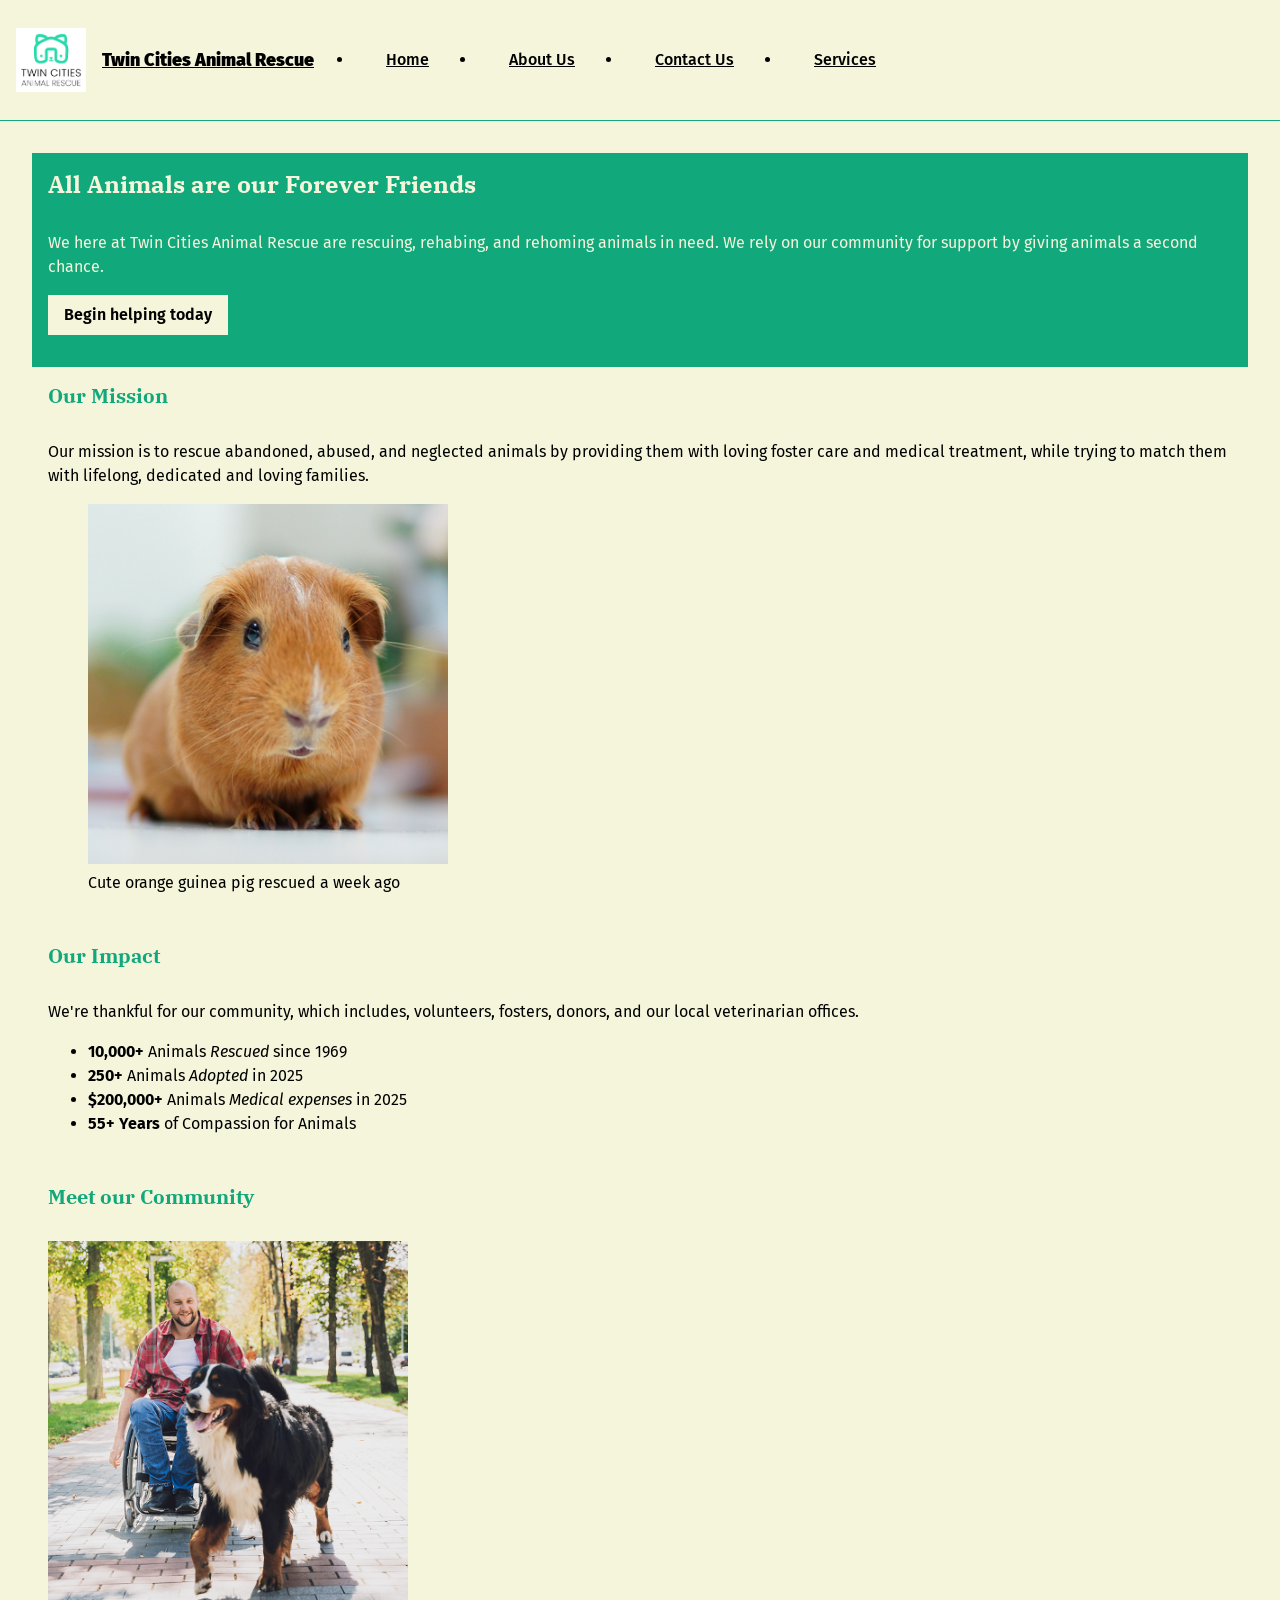
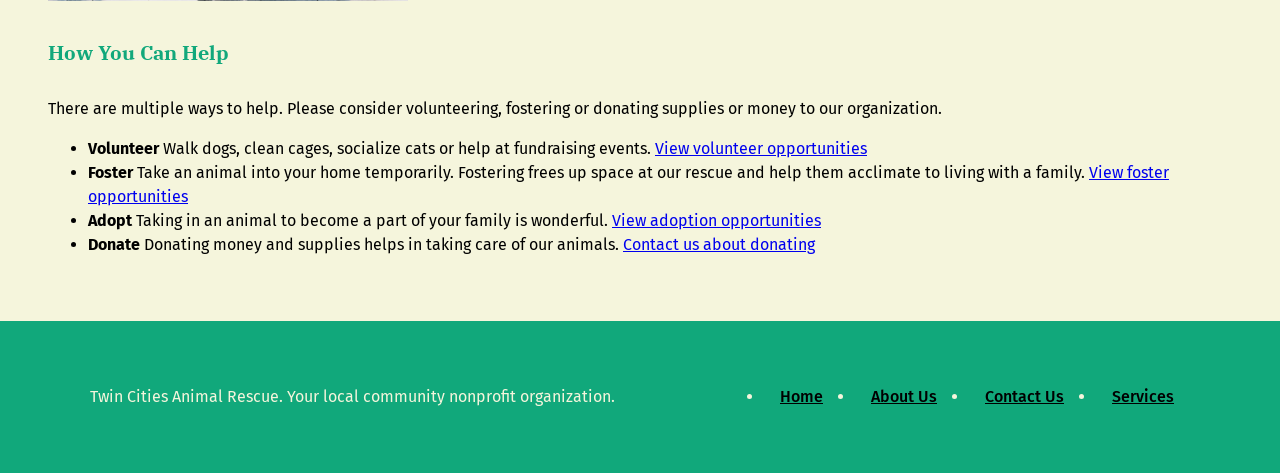
<file: index.html>
<!DOCTYPE html>
<html lang="en">
<head>

    <meta charset="UTF-8">
    <meta name="viewport" content="width=device-width, initial-scale=1.0">
    <title>Twin Cities Animal Rescue</title>
    <link rel="preconnect" href="https://fonts.googleapis.com">
    <link rel="preconnect" href="https://fonts.gstatic.com" crossorigin>
    <link href="https://fonts.googleapis.com/css2?family=Fira+Sans:ital,wght@0,100;0,200;0,300;0,400;0,500;0,600;0,700;0,800;0,900;1,100;1,200;1,300;1,400;1,500;1,600;1,700;1,800;1,900&family=IBM+Plex+Serif:ital,wght@0,100;0,200;0,300;0,400;0,500;0,600;0,700;1,100;1,200;1,300;1,400;1,500;1,600;1,700&display=swap" rel="stylesheet">
    <link rel="stylesheet" href="css/styles.css">

</head>

<body>

    <header>

        <div class="header-inner">
        <a class="brand" href="index.html">  
        <img src="media/Animal Shelter_c/rescue-logo_c.png" alt="Twin Cities Animal Rescue logo" width="800" height="600">
        <span class="brand-name">Twin Cities Animal Rescue</span></a>
        <nav aria-label="Primary Navigation">
            <ul>
                <li><a href="index.html" aria-current="page">Home</a></li>
                <li><a href="about.html">About Us</a></li>
                <li><a href="contact.html">Contact Us</a></li>
                <li><a href="services.html">Services</a></li>
            </ul>
        </nav>
        </div>
      
    </header>

    <main>
        <section class="hero">
        <h1>All Animals are our Forever Friends</h1>
        <p>We here at Twin Cities Animal Rescue are rescuing, rehabing, and rehoming animals 
            in need. We rely on our community for support by giving animals a second chance.</p>
        <p><a class="button" href="contact.html">Begin helping today</a></p>
        </section>
        
        <section aria-label="mission-statement">
            <h2 id="mission-statement">Our Mission</h2>
            <p>Our mission is to rescue abandoned, abused, and neglected animals by
                providing them with loving foster care and medical treatment, while trying
                to match them with lifelong, dedicated and loving families.
            </p>
            <figure>
                <img src="media/Animal Shelter_c/rescue-pet_c.png" alt="A cute close up of an orange guinea pig" width="360" height="360">
                <figcaption>Cute orange guinea pig rescued a week ago</figcaption>
            </figure>
        </section>

        <section aria-label="impact-stats">
            <h2 id="impact-stats">Our Impact</h2>
            <p>We're thankful for our community, which includes, volunteers, fosters, donors, 
                and our local veterinarian offices.</p>
            <ul>
                <li><strong>10,000+</strong> Animals <em>Rescued</em> since 1969</li>
                <li><strong>250+</strong> Animals <em>Adopted</em> in 2025</li>
                <li><strong>$200,000+</strong> Animals <em>Medical expenses</em> in 2025</li>
                <li><strong>55+ Years</strong> of Compassion for Animals</li>
            </ul>
        </section>

        <section aria-label="rescue-feature">
            <h2 id="rescue-feature">Meet our Community</h2>
            <picture>
                <source media="(min-width: 801px)" srcset="media/Animal Shelter_c/rescue-feature-large_c">
                <source media="(max-width: 800px)" srcset="media/Animal Shelter_c/rescue-feature-small_c">
                <img src="media/Animal Shelter_c/rescue-feature-small_c.png" alt="Man in jeans and plaid shirt sitting in a 
                wheelchair with a large saint bernese dog" width="360" height="360">
            </picture>
        </section>

        <section aria-label="help-section">
            <h2 id="help-section">How You Can Help</h2>
            <p>There are multiple ways to help. Please consider volunteering, fostering or
                donating supplies or money to our organization.
            </p>
            <ul>
                <li><strong>Volunteer</strong> Walk dogs, clean cages, socialize cats or help at 
                    fundraising events. <a href="services.html">View volunteer opportunities</a></li>
                <li><strong>Foster</strong> Take an animal into your home temporarily. Fostering frees 
                    up space at our rescue and help them acclimate to living with a family. 
                    <a href="services.html">View foster opportunities</a></li>
                <li><strong>Adopt</strong> Taking in an animal to become a part of your family is wonderful. 
                    <a href="services.html">View adoption opportunities</a></li>
                <li><strong>Donate</strong> Donating money and supplies helps in taking care of our animals. 
                    <a href="contact.html">Contact us about donating</a></li>
            </ul>
        </section>

    </main>

    <footer>

        <div class="footer-inner">
        <p>Twin Cities Animal Rescue. Your local community nonprofit organization.</p>
        <nav aria-label="Footer Navigation">
            <ul>
                <li><a href="index.html">Home</a></li>
                <li><a href="about.html">About Us</a></li>
                <li><a href="contact.html">Contact Us</a></li>
                <li><a href="services.html">Services</a></li>
            </ul>
        </nav>
    </div>

    </footer>
</body>
</html>
</file>
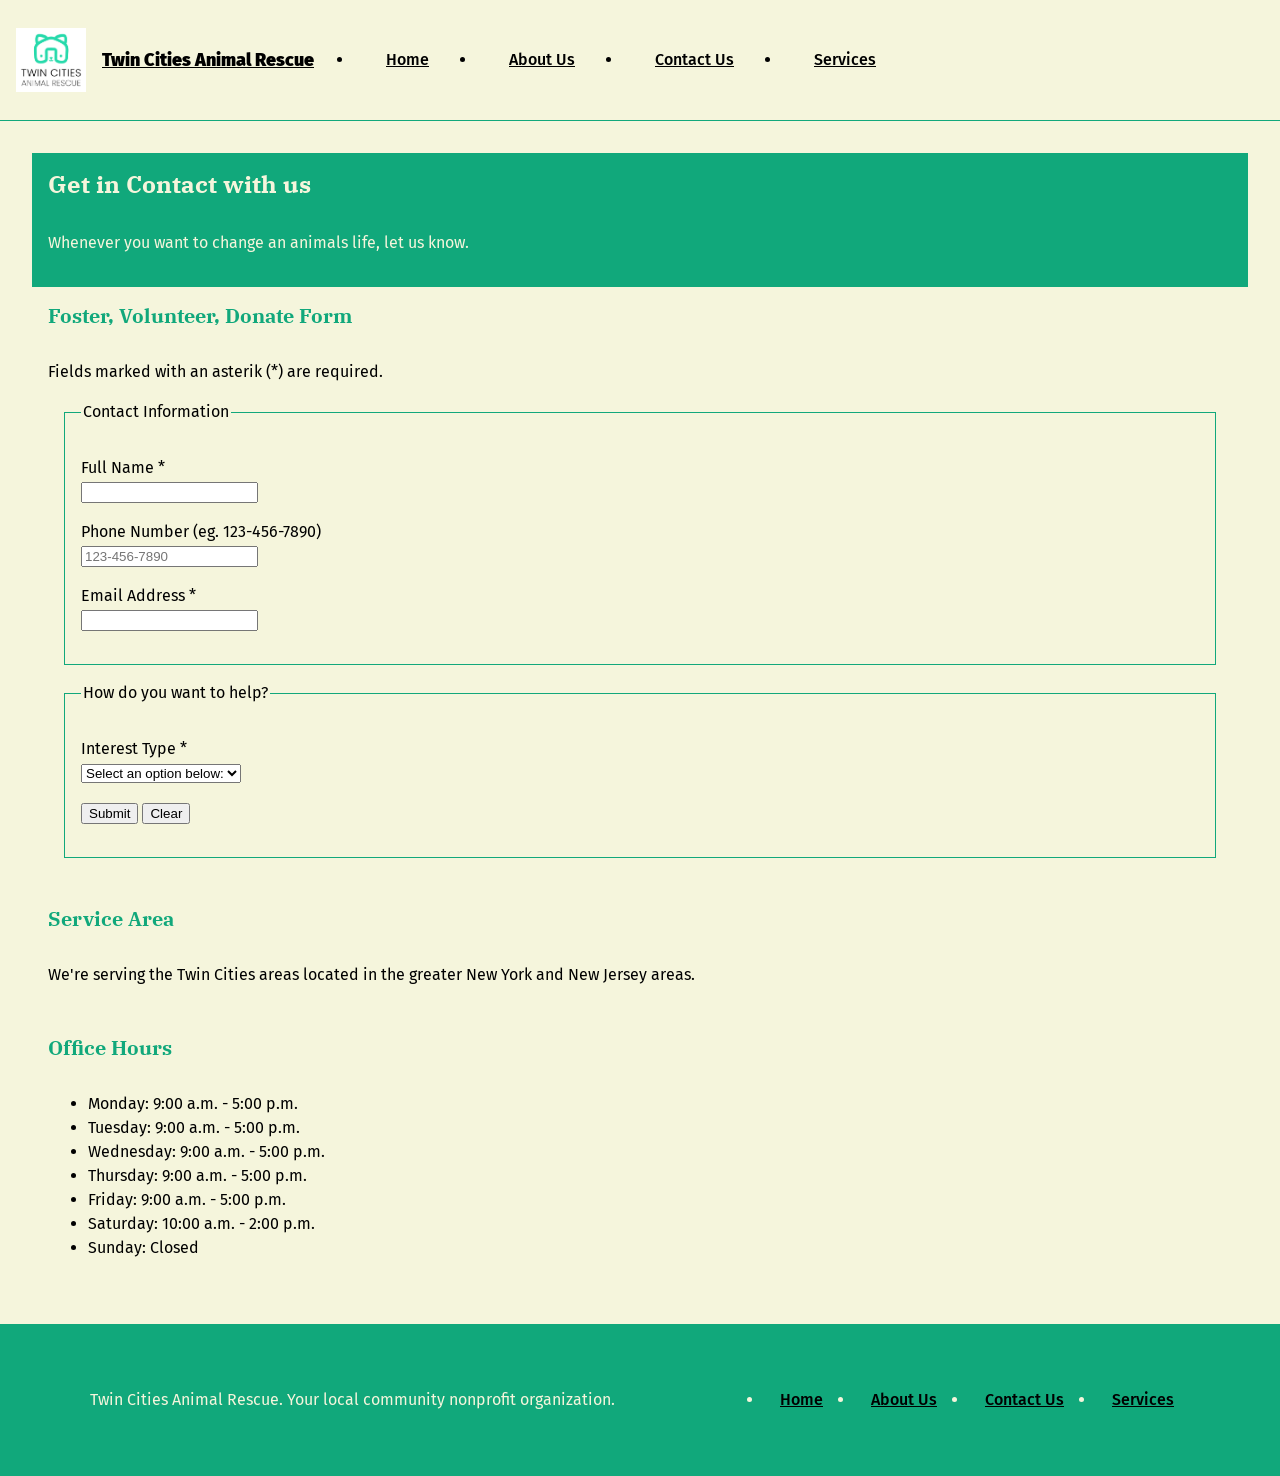
<file: contact.html>
<!DOCTYPE html>
<html lang="en">
<head>

    <meta charset="UTF-8">
    <meta name="viewport" content="width=device-width, initial-scale=1.0">
    <title>Contact Us | Twin Cities Animal Rescue</title>
    <link rel="preconnect" href="https://fonts.googleapis.com">
    <link rel="preconnect" href="https://fonts.gstatic.com" crossorigin>
    <link href="https://fonts.googleapis.com/css2?family=Fira+Sans:ital,wght@0,100;0,200;0,300;0,400;0,500;0,600;0,700;0,800;0,900;1,100;1,200;1,300;1,400;1,500;1,600;1,700;1,800;1,900&family=IBM+Plex+Serif:ital,wght@0,100;0,200;0,300;0,400;0,500;0,600;0,700;1,100;1,200;1,300;1,400;1,500;1,600;1,700&display=swap" rel="stylesheet">
    <link rel="stylesheet" href="css/styles.css">

</head>

<body>
    <header>

        <div class="header-inner">
        <a class="brand" href="index.html">
        <img src="media/Animal Shelter_c/rescue-logo_c.png" alt="Twin Cities Animal Rescue logo" width="800" height="600">
        <span class="brand-name">Twin Cities Animal Rescue</span></a>
        <nav aria-label="Primary Navigation">
            <ul>
                <li><a href="index.html">Home</a></li>
                <li><a href="about.html">About Us</a></li>
                <li><a href="contact.html" aria-current="page">Contact Us</a></li>
                <li><a href="services.html">Services</a></li>
            </ul>
        </nav>
        </div>
      
    </header>

    <main>

        <section class="hero">
        <h1>Get in Contact with us</h1>
        <p>Whenever you want to change an animals life, let us know.</p>
        </section>

        <section aria-label="interest-form">
            <h2 id="interest-form">Foster, Volunteer, Donate Form</h2>
            <p>Fields marked with an asterik (*) are required.</p>
            <div class="saved-panel" id="saved-roles-note" role="status" hidden>
                <p id="saved-roles-text"></p>
                <p><a href="services.html">Change saved roles</a></p>
            </div>
            <form action="#" method="post" id="contact-form">
                <fieldset>
                    <legend>Contact Information</legend>
                    <p>
                        <label for="name">Full Name *</label><br>
                        <input type="text" id="name" name="name" required minlength="2" maxlength="100" autocomplete="name" aria-describedby="name-error"><br>
                        <span class="error-message" id="name-error"></span>
                    </p>
                    <p>
                        <label for="phone">Phone Number (eg. 123-456-7890)</label><br>
                        <input type="tel" id="phone" name="phone" pattern="[0-9]{3}-[0-9]{3}-[0-9]{4}" 
                        placeholder="123-456-7890" autocomplete="tel" aria-describedby="phone-error"><br>
                        <span class="error-message" id="phone-error"></span>
                    </p>
                    <p>
                        <label for="email">Email Address *</label><br>
                        <input type="email" id="email" name="email" required autocomplete="email" aria-describedby="email-error"><br>
                        <span class="error-message" id="email-error"></span>
                    </p>
                </fieldset>

                <fieldset>
                    <legend>How do you want to help?</legend>
                    <p>
                        <label for="interest">Interest Type *</label><br>
                        <select id="interest" name="interest" required aria-describedby="interest-error">
                            <option value="">Select an option below:</option>
                            <option value="foster">Foster</option>
                            <option value="volunteer">Volunteer</option>
                            <option value="adopt">Adopt</option>
                            <option value="donate">Donate</option>
                        </select><br>
                        <span class="error-message" id="interest-error"></span>
                    </p>    

                        <p class="form-actions">
                            <button type="submit">Submit</button>
                            <button type="reset">Clear</button>
                        </p>
                    <p class="form-status" id="form-status" role="status" tabindex="-1" hidden></p>
                </fieldset>
            </form>

        </section>

        <section aria-label="service-area">

            <h2 id="service-area">Service Area</h2>
            <p>We're serving the Twin Cities areas located in the greater New York and New Jersey areas.</p>

        </section>

        <section aria-label="office-hours">

            <h2 id="office-hours">Office Hours</h2>
            <ul>
                <li>Monday: 9:00 a.m. - 5:00 p.m.</li>
                <li>Tuesday: 9:00 a.m. - 5:00 p.m.</li>
                <li>Wednesday: 9:00 a.m. - 5:00 p.m.</li>
                <li>Thursday: 9:00 a.m. - 5:00 p.m.</li>
                <li>Friday: 9:00 a.m. - 5:00 p.m.</li>
                <li>Saturday: 10:00 a.m. - 2:00 p.m.</li>
                <li>Sunday: Closed</li>
            </ul>
            
        </section>

    </main>

    <footer>

        <div class="footer-inner">
        <p>Twin Cities Animal Rescue. Your local community nonprofit organization.</p>
        <nav aria-label="Footer Navigation">
            <ul>
                <li><a href="index.html">Home</a></li>
                <li><a href="about.html">About Us</a></li>
                <li><a href="contact.html">Contact Us</a></li>
                <li><a href="services.html">Services</a></li>
            </ul>
        </nav>
        </div>
        
    </footer>
    <script src="js/script.js"></script>
</body>
</html>
</file>
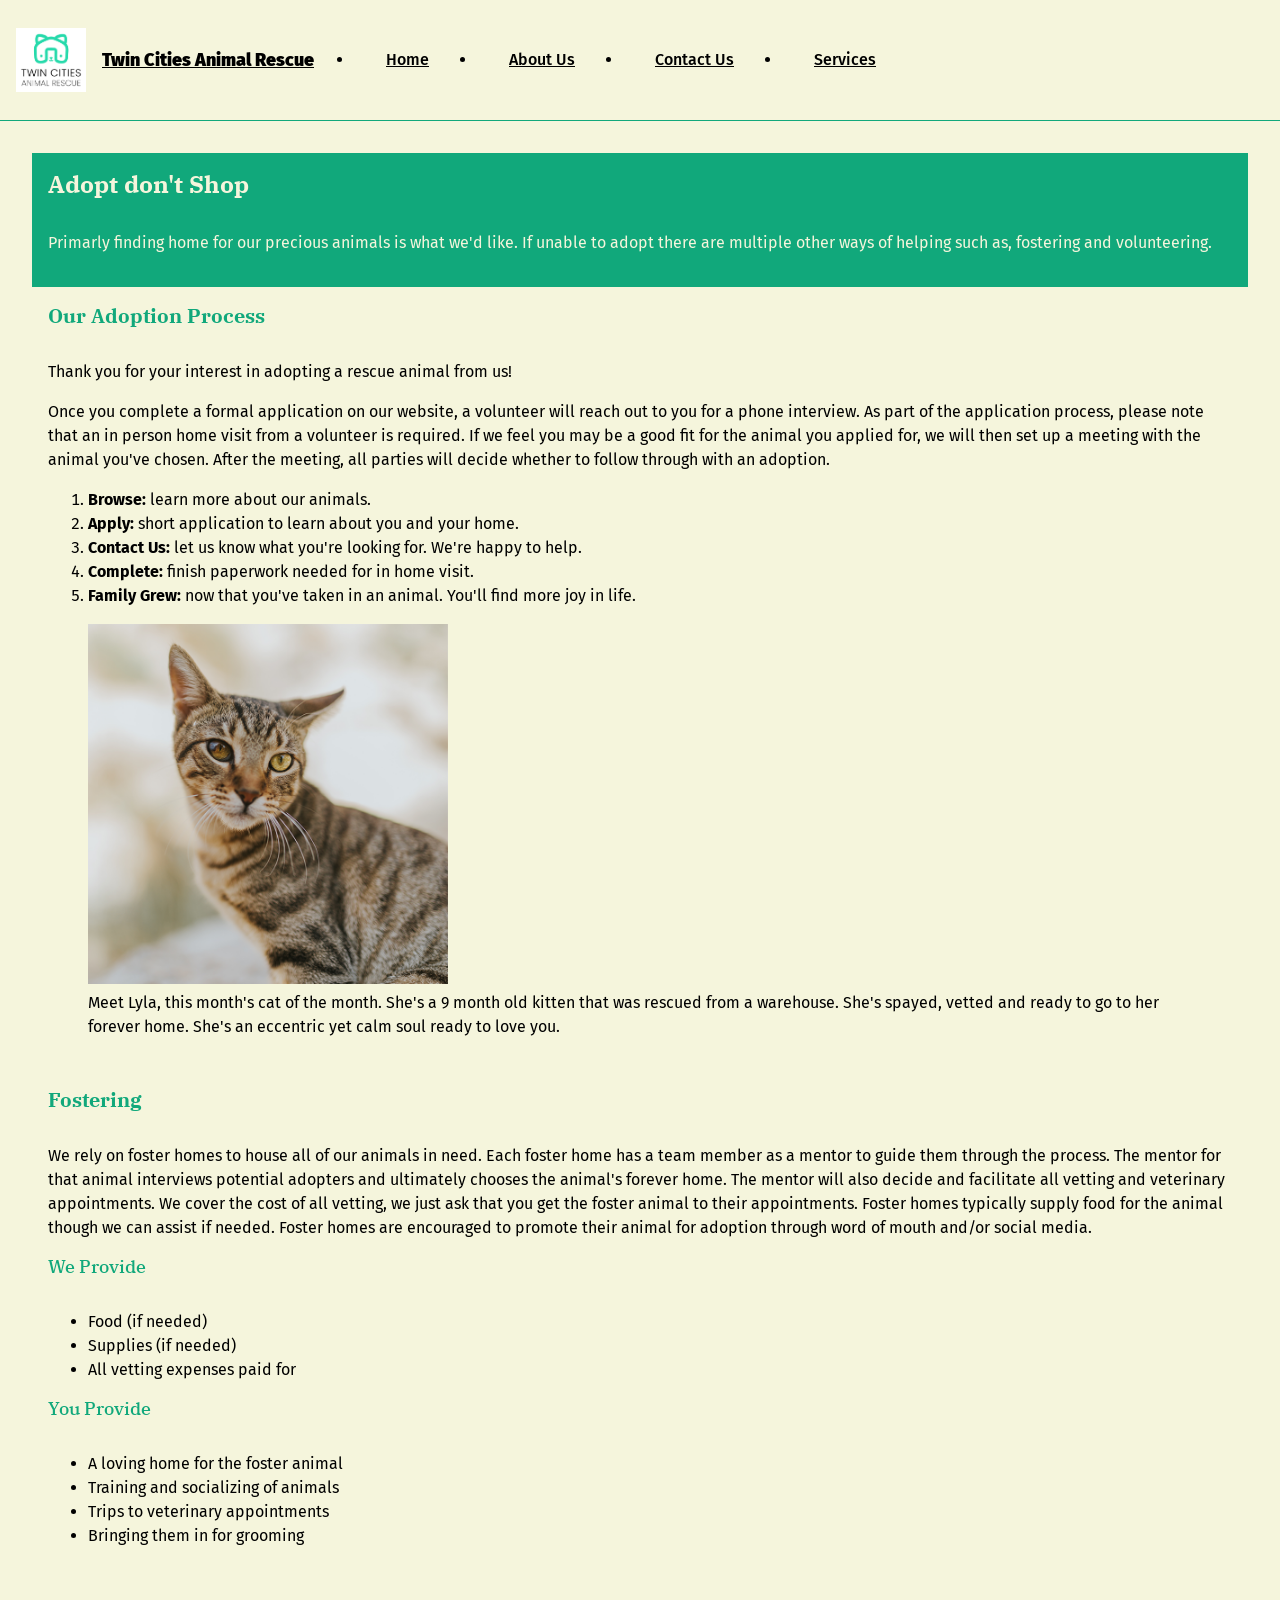
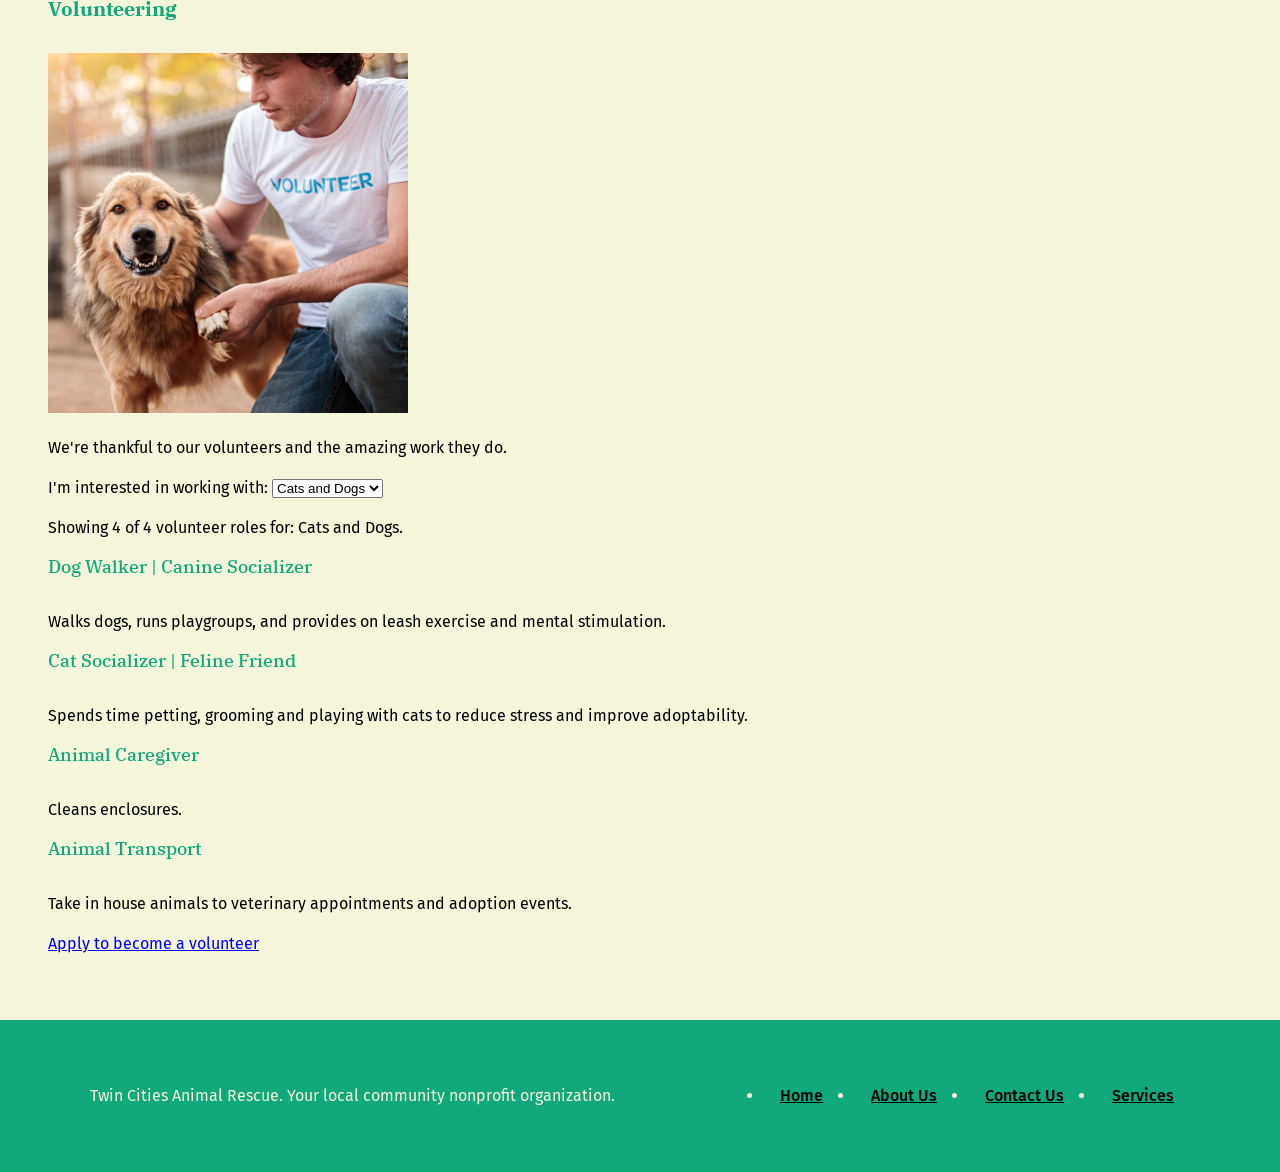
<file: services.html>
<!DOCTYPE html>
<html lang="en">
<head>

    <meta charset="UTF-8">
    <meta name="viewport" content="width=device-width, initial-scale=1.0">
    <title>Services | Twin Cities Animal Rescue</title>
    <link rel="preconnect" href="https://fonts.googleapis.com">
    <link rel="preconnect" href="https://fonts.gstatic.com" crossorigin>
    <link href="https://fonts.googleapis.com/css2?family=Fira+Sans:ital,wght@0,100;0,200;0,300;0,400;0,500;0,600;0,700;0,800;0,900;1,100;1,200;1,300;1,400;1,500;1,600;1,700;1,800;1,900&family=IBM+Plex+Serif:ital,wght@0,100;0,200;0,300;0,400;0,500;0,600;0,700;1,100;1,200;1,300;1,400;1,500;1,600;1,700&display=swap" rel="stylesheet">
    <link rel="stylesheet" href="css/styles.css">

</head>

<body>
    <header>

        <div class="header-inner">
        <a class="brand" href="index.html">  
        <img src="media/Animal Shelter_c/rescue-logo_c.png" alt="Twin Cities Animal Rescue logo" width="800" height="600">
        <span class="brand-name">Twin Cities Animal Rescue</span></a>        
        <nav aria-label="Primary Navigation">
            <ul>
                <li><a href="index.html">Home</a></li>
                <li><a href="about.html">About Us</a></li>
                <li><a href="contact.html">Contact Us</a></li>
                <li><a href="services.html" aria-current="page">Services</a></li>
            </ul>
        </nav>
        </div>
      
    </header>

    <main>

        <section class="hero">
        <h1>Adopt don't Shop</h1>
        <p>Primarly finding home for our precious animals is what we'd like. If unable to adopt
            there are multiple other ways of helping such as, fostering and volunteering.
        </p>
        </section>

        <section aria-label="adoption-header">
            <h2 id="adoption-header">Our Adoption Process</h2>
            <p>Thank you for your interest in adopting a rescue animal from us!</p>
            <p>Once you complete a formal application on our website, a volunteer will reach out to you
                for a phone interview. As part of the application process, please note that an in person 
                home visit from a volunteer is required. If we feel you may be a good fit for the animal 
                you applied for, we will then set up a meeting with the animal you've chosen. After the
                meeting, all parties will decide whether to follow through with an adoption.
            </p>
            <ol>
                <li><strong>Browse:</strong> learn more about our animals.</li>
                <li><strong>Apply:</strong> short application to learn about you and your home.</li>
                <li><strong>Contact Us:</strong> let us know what you're looking for. We're happy to help.</li>
                <li><strong>Complete:</strong> finish paperwork needed for in home visit.</li>
                <li><strong>Family Grew:</strong> now that you've taken in an animal. You'll find more joy in life.</li>
            </ol>
            <figure>
                <img src="media/Animal Shelter_c/rescue-pet-spotlight_c.png" alt="A tabby kitten about 6 months to a year 
                old with one golden eye and an amber colored eye." width="360" height="360">
                <figcaption>Meet Lyla, this month's cat of the month. She's a 9 month old kitten that was rescued from a warehouse.
                    She's spayed, vetted and ready to go to her forever home. She's an eccentric yet calm soul ready to love you.
                </figcaption>
            </figure>
        </section>

        <section aria-label="fostering-header">
            <h2 id="fostering-header">Fostering</h2>
            <p>We rely on foster homes to house all of our animals in need. Each foster home has a team member as a mentor
                to guide them through the process. The mentor for that animal interviews potential adopters and ultimately
                chooses the animal's forever home. The mentor will also decide and facilitate all vetting and veterinary appointments.
                We cover the cost of all vetting, we just ask that you get the foster animal to their appointments. Foster homes 
                typically supply food for the animal though we can assist if needed. Foster homes are encouraged to promote their animal
                for adoption through word of mouth and/or social media.
            </p>
            <h3>We Provide</h3>
            <ul>
                <li>Food (if needed)</li>
                <li>Supplies (if needed)</li>
                <li>All vetting expenses paid for</li>
            </ul>
            <h3>You Provide</h3>
            <ul>
                <li>A loving home for the foster animal</li>
                <li>Training and socializing of animals</li>
                <li>Trips to veterinary appointments</li>
                <li>Bringing them in for grooming</li>
            </ul>
        </section>

        <section aria-label="volunteer-header">
            <h2 id="volunteer-header">Volunteering</h2>
            <img src="media/Animal Shelter_c/rescue-volunteer_c.png" alt="A male volunteer in a white shirt holding
            the left paw of a golden retriever" width="360" height="360">
            <p>We're thankful to our volunteers and the amazing work they do.</p>
            <label for="role-filter">I'm interested in working with:</label>
            <select id="role-filter">
                <option value="all">Cats and Dogs</option>
                <option value="cats">Cats</option>
                <option value="dogs">Dogs</option>
            </select>
            <p id="roles-status" aria-live="polite"></p>
            <div id="volunteer-roles"></div>
            <p><a href="contact.html">Apply to become a volunteer</a></p>
        </section>

    </main>

    <footer>

        <div class="footer-inner">
        <p>Twin Cities Animal Rescue. Your local community nonprofit organization.</p>
        <nav aria-label="Footer Navigation">
            <ul>
                <li><a href="index.html">Home</a></li>
                <li><a href="about.html">About Us</a></li>
                <li><a href="contact.html">Contact Us</a></li>
                <li><a href="services.html">Services</a></li>
            </ul>
        </nav>
        </div>
        
    </footer>
    <script src="js/script.js"></script>
</body>
</html>
</file>
<file: css/styles.css>
body {
    margin: 0;
    font-family: "Fira Sans", Arial, sans-serif;
    font-size: 1.1rem;
    line-height: 1.5;
    background-color: #f5f5dc;
    color: #000000;
}

h1, h2, h3{
    font-family: "IBM Plex Serif", Arial, sans-serif;
    line-height: 1.25;
    margin: 0 0 2rem;
    color: #11a87b;
}

h1{
    font-size: 1.5rem;
    font-weight: 700;
}
h2{
    font-size: 1.25rem;
    font-weight: 700;
}
h3{
    font-size: 1.1rem;
    font-weight: 500;
}

header{
    background-color: beige;
    border-bottom: 1px solid rgb(17, 168, 123);
}

.header-inner{
    display: flex;
    flex-direction: column;
    align-items: center;
    max-width: 1100px;
    margin: 0;
    padding: 1rem;
}

.brand{
    display: flex;
    align-items: center;
    gap: 1rem;
    color: black;
}

.brand img{
    width: 120px;
    height: auto;
}

.brand-name{
    font-family: "Fira Sans", Arial, sans-serif;
    font-weight: 900;
    font-size: 2.5rem;
    margin: 0;
}

nav a{
    display: block;
    padding: 1rem 2rem;
    color: black;
    font-weight: 500;
    font-size: 1rem;
}

nav ul{
    display: flex;
    flex-wrap: wrap;
    margin: 1;
    padding: 1;
    gap: 1rem;
}

main{
    padding: 1rem;
    background-color: beige;
    border: rgb(17, 168, 123);
}

.hero{
    background-color: rgb(17, 168, 123);
    color: beige;
    padding: 1rem;
}

.hero h1{
    color: beige;
}

section{
    padding: 1rem;
    background-color: beige;
    border: rgb(17, 168, 123);
}

fieldset{
    margin: 1rem;
    padding: 1rem;
    border: 1px solid rgb(17, 168, 123);
}

footer{
    background-color: rgb(17, 168, 123);
    color: beige;
}

.footer-inner{
    display: flex;
    flex-direction: column;
    max-width: 1100px;
    margin: 0 auto;
    padding: 1rem;
}

footer nav a{
    display: flex;
    padding: 1rem;
}

@media(min-width: 768px){
    body{font-size: 1rem;}
    .header-inner{flex-direction: row;}
    .brand img{width: 70px;}
    .brand-name{font-size: 1.125rem;}
    main{padding: 2rem;}
    .footer-inner{flex-direction: row; flex-wrap: wrap; align-items: center;
    justify-content: space-between; padding: 2rem;}
}

[hidden]{
    display: none !important;
}

.saved-panel{
    margin: 1rem;
    padding: 1rem;
    border: 2px solid rgb(17, 168, 123);
}

.saved-panel ul{padding: 1rem;}

.saved-panel p:last-child{margin: 0;}

.saved-panel .button, 
.saved-panel button{
    display: inline-block;
    margin: 0.5rem;
    padding: 0.5rem;
    border: 2px solid rgb(17, 168, 123);
    background-color: rgb(17, 168, 123);
    color: black;
    text-decoration: none;
    cursor: pointer;
}

.error-message{
    display: block;
    color: red;
    font-weight: 700;
}

.error-message:empty{display: none;}

input.invalid,
select.invalid{border: 2px solid red;}

.form-status{
    margin: 1rem;
    padding: 1rem;
    border: 2px solid rgb(17, 168, 123);
    font-weight: 500;
}

.form-status-success{
    border-color: rgb(17, 168, 123);
    color: black;
}

.form-status-error{
    border-color: red;
    color: red;
}

.button{
    display: inline-block;
    padding: 0.5rem 1rem;
    background-color: beige;
    color: black;
    font-weight: 600;
    text-decoration: none;
}

img,
video{
    max-width: 100%;
    height: auto;
}
</file>
